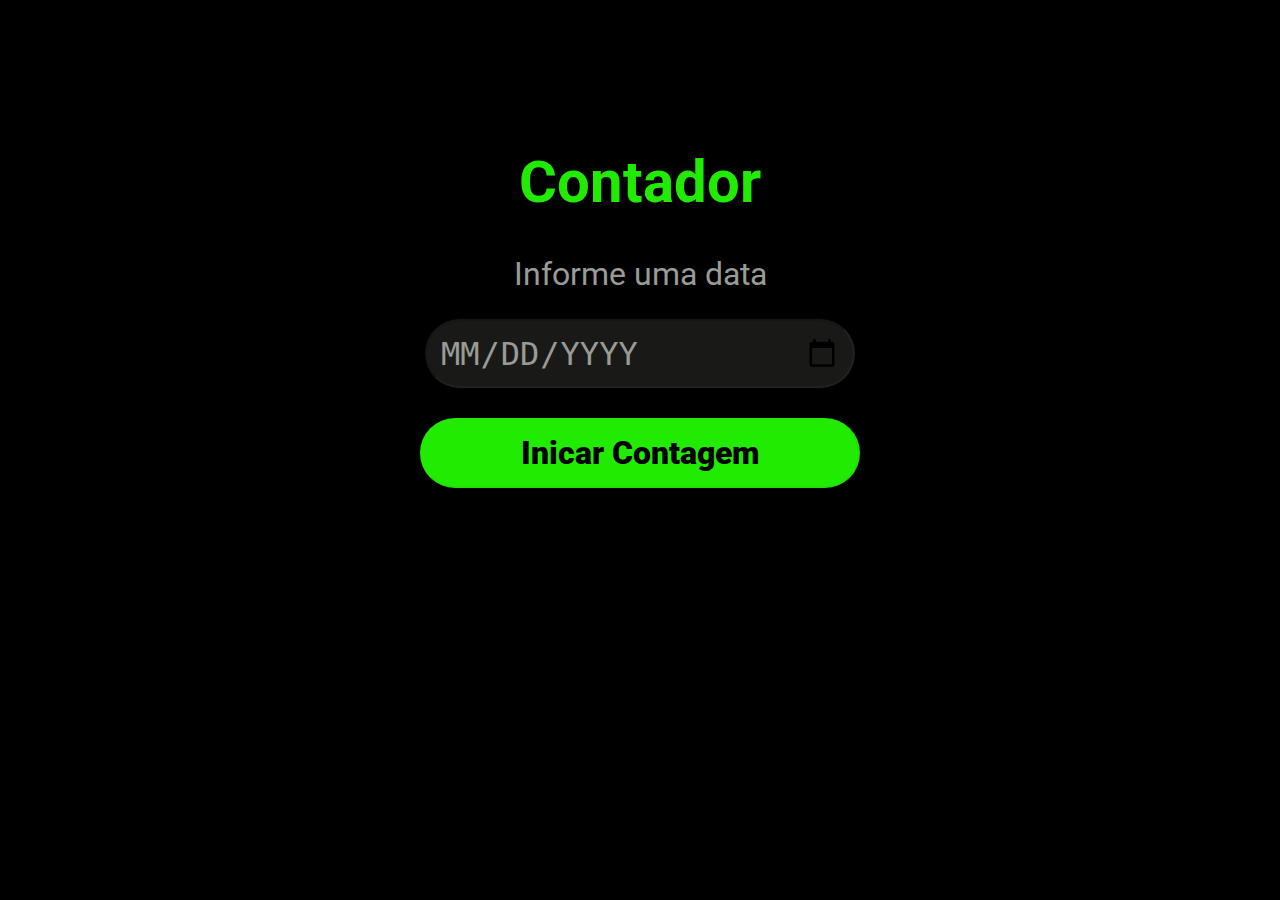
<file: index.html>
<!DOCTYPE html>
<html lang="en">
<head>
    <meta charset="UTF-8">
    <meta http-equiv="X-UA-Compatible" content="IE=edge">
    <meta name="viewport" content="width=device-width, initial-scale=1.0">
    <title>Contador</title>
    <link rel="stylesheet" href="style.css">
    <style>
        @import url('https://fonts.googleapis.com/css2?family=Roboto:wght@400;700;900&display=swap');
    </style>
</head>
<body>
    <h1>Contador</h1>
    <h2>Informe uma data</h2>
    
    <form action="contador.html">
        <input class="data" type="date" name="dataFinal" id="dataFinal" placeholder="DD/MM/AAAA"><br>
        <input class="contagem" type="submit" value="Inicar Contagem">   
    </form>
    
    
</body>
</html>
</file>
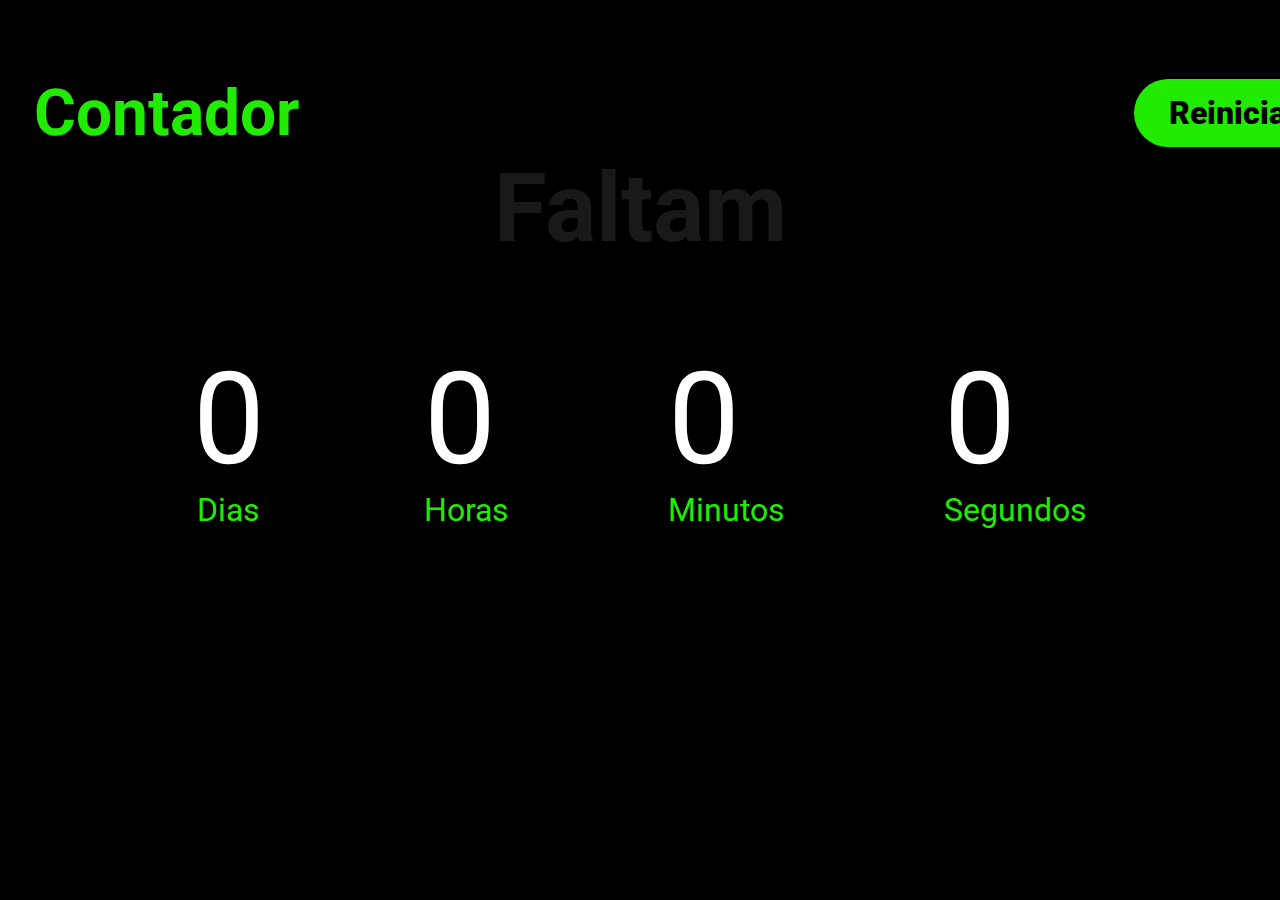
<file: contador.html>
<!DOCTYPE html>
<html lang="en">
<head>
    <meta charset="UTF-8">
    <meta http-equiv="X-UA-Compatible" content="IE=edge">
    <meta name="viewport" content="width=device-width, initial-scale=1.0">
    <title>Contador</title>
    <link rel="stylesheet" href="style2.css">
    <style>
        @import url('https://fonts.googleapis.com/css2?family=Roboto:wght@400;700;900&display=swap');
    </style>
</head>
<body>
    <nav>
        <h1>Contador</h1>
        <a href="index.html">Reiniciar</a>
    </nav>
    <h2>Faltam</h2>
    

    <div class="container" id="tempo">
        <div class="child">
            <div id="dias" class="number">0</div>
            <p>Dias</p>
        </div>

        <div class="child">
            <div id="horas" class="number">0</div>
            <p>Horas</p>
        </div>

        <div class="child">
            <div id="minutos" class="number">0</div>
            <p>Minutos</p>
        </div>

        <div class="child">
            <div id="segundos" class="number">0</div>
            <p>Segundos</p>
        </div>

    </div>

    <script>
     

        const urlSearchParams = new URLSearchParams(window.location.search);
        const params = Object.fromEntries(urlSearchParams.entries());
        console.log(params.dataFinal);

        var dataFinal = new Date(params.dataFinal);
        
        setInterval( function() {

            var dataAtual = new Date();
            var seconds = Math.floor((dataFinal - dataAtual) / 1000);
            var minutes = Math.floor(seconds/60);
            var hours = Math.floor(minutes/60);
            var days = Math.floor(hours/24);

            hours = hours-(days*24);
            minutes = minutes-(days*24*60)-(hours*60);
            seconds = seconds-(days*24*60*60)-(hours*60*60)-(minutes*60);

            document.getElementById("dias").innerText = days;
            document.getElementById("horas").innerText = hours;
            document.getElementById("minutos").innerText = minutes;
            document.getElementById("segundos").innerText = seconds;

        }, 1000)
        

    </script>

</body>
</html>
</file>
<file: style.css>
/*index*/
body {
    background-color: black;
    text-align: center;
    padding-top: 8%;
}
body h1 {
    font-family: "Roboto";
    color: #21EB00;
    font-size: 3.6rem;
}
body h2 {
    font-family: "Roboto";
    color: #999b97;
    font-size: 2rem;
    font-weight: 400;
}
.data {
    width: 400px;
    height: 40px;
    border-radius: 35px;
    background-color: #191A18;
    border-color: rgba(25, 26, 24, .1);
    font-size: "Roboto";
    text-transform: uppercase;
    color: #999b97;
    font-size: 2rem;
    padding: 1%;
}
.contagem {
    width: 440px;
    height: 70px;
    border-radius: 35px;
    background-color: #21EB00;
    border-color: rgba(33, 235, 0, .1);
    font-family: "Roboto";
    font-weight: 900;
    font-size: 2rem;
    padding: 1%;
    margin-top: 30px;
}
</file>
<file: style2.css>
body {
    background-color: black;
    font-family: "Roboto";
    padding: 2%;
}
nav {
    display: inline-block;
    position: relative;
}
h1 {
    color: #21EB00;
    font-size: 4rem;
    padding: 0;
}
a {
    position: relative;
    background-color: #21EB00;
    border-radius: 40px;
    color: black;
    text-decoration: none;
    font-size: 2rem;
    font-weight: 900;
    left: 1100px;
    top: -100px;
    padding: 15px 35px 15px 35px;
}
h2 {
    position: relative;
    top: -80px;
    color: #191A18;
    text-align: center;
    font-size: 6rem;
    margin: 0;
}
.container {
    display: flex;
    justify-content: space-evenly;
}
p {
    color: #21EB00;
    font-size: 2rem;
    text-align: center;
    line-height: 1;
    margin: 0;
}
.number {
    font-size: 8rem;
    color: white;
    padding: 0;
    margin: 0;
}
.child {
    padding: 0;

}
</file>
